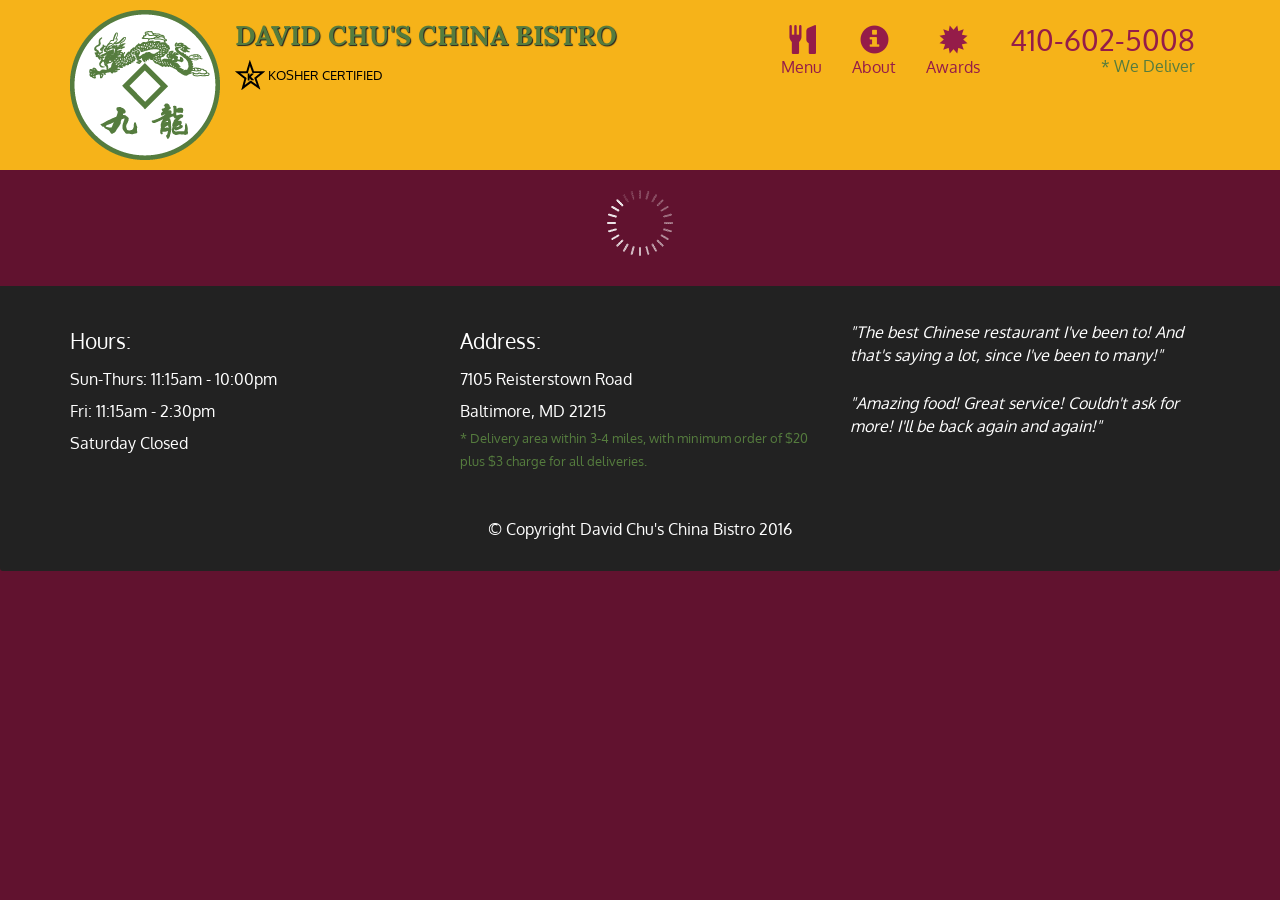
<file: index.html>
<!doctype html>
<html lang="en">
  <head>
    <meta charset="utf-8">
    <meta http-equiv="X-UA-Compatible" content="IE=edge">
    <meta name="viewport" content="width=device-width, initial-scale=1">
    <title>David Chu's China Bistro</title>
    <link rel="stylesheet" href="css/bootstrap.min.css">
    <link rel="stylesheet" href="css/styles.css">
    <link href='https://fonts.googleapis.com/css?family=Oxygen:400,300,700' rel='stylesheet' type='text/css'>
    <link href='https://fonts.googleapis.com/css?family=Lora' rel='stylesheet' type='text/css'>
  </head>
<body>
  <header>
    <nav id="header-nav" class="navbar navbar-default">
      <div class="container">
        <div class="navbar-header">
          <a href="index.html" class="pull-left visible-md visible-lg">
            <div id="logo-img" alt="Logo image"></div>
          </a>

          <div class="navbar-brand">
            <a href="index.html"><h1>David Chu's China Bistro</h1></a>
            <p>
              <img src="images/star-k-logo.png" alt="Kosher certification">
              <span>Kosher Certified</span>
            </p>
          </div>

          <button id="navbarToggle" type="button" class="navbar-toggle collapsed" data-toggle="collapse" data-target="#collapsable-nav" aria-expanded="false">
            <span class="sr-only">Toggle navigation</span>
            <span class="icon-bar"></span>
            <span class="icon-bar"></span>
            <span class="icon-bar"></span>
          </button>
        </div>
        
        <div id="collapsable-nav" class="collapse navbar-collapse">
           <ul id="nav-list" class="nav navbar-nav navbar-right">
            <li id="navHomeButton" class="visible-xs active">
              <a href="index.html">
                <span class="glyphicon glyphicon-home"></span> Home</a>
            </li>
            <li id="navMenuButton">
              <a href="#" onclick="$dc.loadMenuCategories();">
                <span class="glyphicon glyphicon-cutlery"></span><br class="hidden-xs"> Menu</a>
            </li>
            <li>
              <a href="#">
                <span class="glyphicon glyphicon-info-sign"></span><br class="hidden-xs"> About</a>
            </li>
            <li>
              <a href="#">
                <span class="glyphicon glyphicon-certificate"></span><br class="hidden-xs"> Awards</a>
            </li>
            <li id="phone" class="hidden-xs">
              <a href="tel:410-602-5008">
                <span>410-602-5008</span></a><div>* We Deliver</div>
            </li>
          </ul><!-- #nav-list -->
        </div><!-- .collapse .navbar-collapse -->
      </div><!-- .container -->
    </nav><!-- #header-nav -->
  </header>

  <div id="call-btn" class="visible-xs">
    <a class="btn" href="tel:410-602-5008">
    <span class="glyphicon glyphicon-earphone"></span>
    410-602-5008
    </a>
  </div>
  <div id="xs-deliver" class="text-center visible-xs">* We Deliver</div>

  <div id="main-content" class="container"></div>

  <footer class="panel-footer">
    <div class="container">
      <div class="row">
        <section id="hours" class="col-sm-4">
          <span>Hours:</span><br>
          Sun-Thurs: 11:15am - 10:00pm<br>
          Fri: 11:15am - 2:30pm<br>
          Saturday Closed
          <hr class="visible-xs">
        </section>
        <section id="address" class="col-sm-4">
          <span>Address:</span><br>
          7105 Reisterstown Road<br>
          Baltimore, MD 21215
          <p>* Delivery area within 3-4 miles, with minimum order of $20 plus $3 charge for all deliveries.</p>
          <hr class="visible-xs">
        </section>
        <section id="testimonials" class="col-sm-4">
          <p>"The best Chinese restaurant I've been to! And that's saying a lot, since I've been to many!"</p>
          <p>"Amazing food! Great service! Couldn't ask for more! I'll be back again and again!"</p>
        </section>
      </div>
      <div class="text-center">&copy; Copyright David Chu's China Bistro 2016</div>
    </div>
  </footer>

  <!-- jQuery (Bootstrap JS plugins depend on it) -->
  <script src="js/jquery-2.1.4.min.js"></script>
  <script src="js/bootstrap.min.js"></script>
  <script src="js/ajax-utils.js"></script>
  <script src="js/script.js"></script>
</body>
</html>
</file>
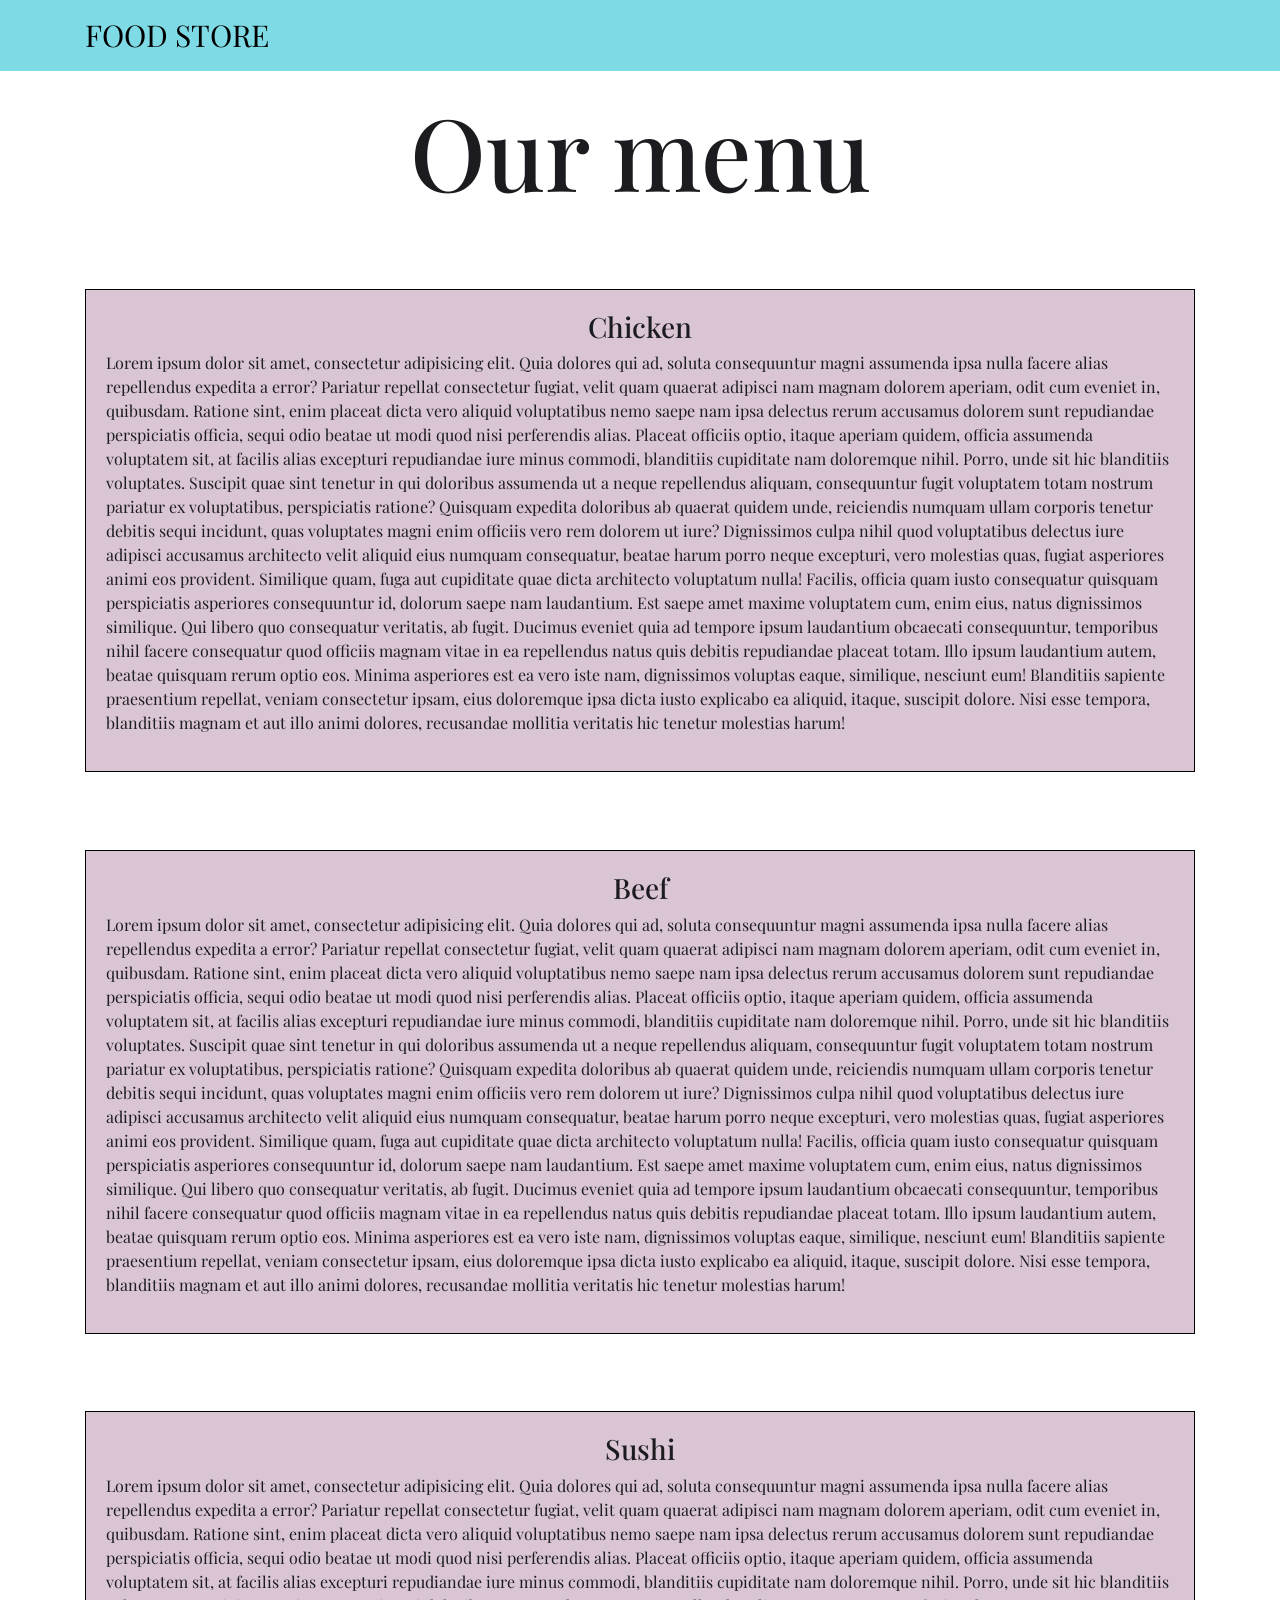
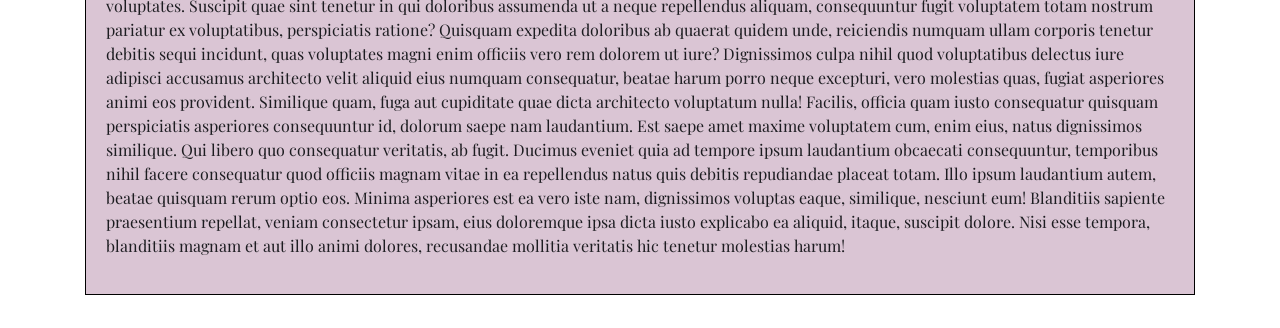
<file: module-3/index1.html>
<!DOCTYPE html>

<html lang="en">
  <head>
    <meta charset="UTF-8" />

    <meta name="viewport" content="width=device-width, initial-scale=1.0" />

    <meta http-equiv="X-UA-Compatible" content="ie=edge" />

    <title>FOOD STORE</title>

    <link rel="preconnect" href="https://fonts.googleapis.com" />
    <link rel="preconnect" href="https://fonts.gstatic.com" crossorigin />
    <link
      href="https://fonts.googleapis.com/css2?family=Playfair+Display&display=swap"
      rel="stylesheet"
    />

    <link
      rel="stylesheet"
      href="https://stackpath.bootstrapcdn.com/bootstrap/4.1.0/css/bootstrap.min.css"
      integrity="sha384-9gVQ4dYFwwWSjIDZnLEWnxCjeSWFphJiwGPXr1jddIhOegiu1FwO5qRGvFXOdJZ4"
      crossorigin="anonymous"
    />

    <link rel="stylesheet" href="style1.css" />
  </head>

  <body>
    <header>
      <nav class="nav navbar navbar-expand-lg">
        <div class="container">
          <a class="navbar-brand nav-head" href="#">FOOD STORE</a>

          <button
            class="navbar-toggler d-md-none"
            type="button"
            data-toggle="collapse"
            data-target="#navbarSupportedContent"
            aria-controls="navbarSupportedContent"
            aria-expanded="false"
            aria-label="Toggle navigation"
          >
            <span class="navbar-toggler-icon"></span>
          </button>

          <div class="collapse navbar-collapse" id="navbarSupportedContent">
            <ul class="navbar-nav mr-auto">
              <li class="nav-item text-center d-sm-none">
                <a class="nav-link" href="#">Chicken</a>
              </li>

              <li class="nav-item text-center d-sm-none">
                <a class="nav-link" href="#">Beef</a>
              </li>

              <li class="nav-item text-center d-sm-none">
                <a class="nav-link disabled" href="#">Sushi</a>
              </li>
            </ul>
          </div>
        </div>
      </nav>
    </header>

    <div class="container">
      <h2 class="text-center">Our menu</h2>

      <section class="col-xs-12">
        <h3 class="text-center">Chicken</h3>

        <p>
          Lorem ipsum dolor sit amet, consectetur adipisicing elit. Quia dolores
          qui ad, soluta consequuntur magni assumenda ipsa nulla facere alias
          repellendus expedita a error? Pariatur repellat consectetur fugiat,
          velit quam quaerat adipisci nam magnam dolorem aperiam, odit cum
          eveniet in, quibusdam. Ratione sint, enim placeat dicta vero aliquid
          voluptatibus nemo saepe nam ipsa delectus rerum accusamus dolorem sunt
          repudiandae perspiciatis officia, sequi odio beatae ut modi quod nisi
          perferendis alias. Placeat officiis optio, itaque aperiam quidem,
          officia assumenda voluptatem sit, at facilis alias excepturi
          repudiandae iure minus commodi, blanditiis cupiditate nam doloremque
          nihil. Porro, unde sit hic blanditiis voluptates. Suscipit quae sint
          tenetur in qui doloribus assumenda ut a neque repellendus aliquam,
          consequuntur fugit voluptatem totam nostrum pariatur ex voluptatibus,
          perspiciatis ratione? Quisquam expedita doloribus ab quaerat quidem
          unde, reiciendis numquam ullam corporis tenetur debitis sequi
          incidunt, quas voluptates magni enim officiis vero rem dolorem ut
          iure? Dignissimos culpa nihil quod voluptatibus delectus iure adipisci
          accusamus architecto velit aliquid eius numquam consequatur, beatae
          harum porro neque excepturi, vero molestias quas, fugiat asperiores
          animi eos provident. Similique quam, fuga aut cupiditate quae dicta
          architecto voluptatum nulla! Facilis, officia quam iusto consequatur
          quisquam perspiciatis asperiores consequuntur id, dolorum saepe nam
          laudantium. Est saepe amet maxime voluptatem cum, enim eius, natus
          dignissimos similique. Qui libero quo consequatur veritatis, ab fugit.
          Ducimus eveniet quia ad tempore ipsum laudantium obcaecati
          consequuntur, temporibus nihil facere consequatur quod officiis magnam
          vitae in ea repellendus natus quis debitis repudiandae placeat totam.
          Illo ipsum laudantium autem, beatae quisquam rerum optio eos. Minima
          asperiores est ea vero iste nam, dignissimos voluptas eaque,
          similique, nesciunt eum! Blanditiis sapiente praesentium repellat,
          veniam consectetur ipsam, eius doloremque ipsa dicta iusto explicabo
          ea aliquid, itaque, suscipit dolore. Nisi esse tempora, blanditiis
          magnam et aut illo animi dolores, recusandae mollitia veritatis hic
          tenetur molestias harum!
        </p>
      </section>

      <section class="col-xs-12">
        <h3 class="text-center">Beef</h3>

        <p>
          Lorem ipsum dolor sit amet, consectetur adipisicing elit. Quia dolores
          qui ad, soluta consequuntur magni assumenda ipsa nulla facere alias
          repellendus expedita a error? Pariatur repellat consectetur fugiat,
          velit quam quaerat adipisci nam magnam dolorem aperiam, odit cum
          eveniet in, quibusdam. Ratione sint, enim placeat dicta vero aliquid
          voluptatibus nemo saepe nam ipsa delectus rerum accusamus dolorem sunt
          repudiandae perspiciatis officia, sequi odio beatae ut modi quod nisi
          perferendis alias. Placeat officiis optio, itaque aperiam quidem,
          officia assumenda voluptatem sit, at facilis alias excepturi
          repudiandae iure minus commodi, blanditiis cupiditate nam doloremque
          nihil. Porro, unde sit hic blanditiis voluptates. Suscipit quae sint
          tenetur in qui doloribus assumenda ut a neque repellendus aliquam,
          consequuntur fugit voluptatem totam nostrum pariatur ex voluptatibus,
          perspiciatis ratione? Quisquam expedita doloribus ab quaerat quidem
          unde, reiciendis numquam ullam corporis tenetur debitis sequi
          incidunt, quas voluptates magni enim officiis vero rem dolorem ut
          iure? Dignissimos culpa nihil quod voluptatibus delectus iure adipisci
          accusamus architecto velit aliquid eius numquam consequatur, beatae
          harum porro neque excepturi, vero molestias quas, fugiat asperiores
          animi eos provident. Similique quam, fuga aut cupiditate quae dicta
          architecto voluptatum nulla! Facilis, officia quam iusto consequatur
          quisquam perspiciatis asperiores consequuntur id, dolorum saepe nam
          laudantium. Est saepe amet maxime voluptatem cum, enim eius, natus
          dignissimos similique. Qui libero quo consequatur veritatis, ab fugit.
          Ducimus eveniet quia ad tempore ipsum laudantium obcaecati
          consequuntur, temporibus nihil facere consequatur quod officiis magnam
          vitae in ea repellendus natus quis debitis repudiandae placeat totam.
          Illo ipsum laudantium autem, beatae quisquam rerum optio eos. Minima
          asperiores est ea vero iste nam, dignissimos voluptas eaque,
          similique, nesciunt eum! Blanditiis sapiente praesentium repellat,
          veniam consectetur ipsam, eius doloremque ipsa dicta iusto explicabo
          ea aliquid, itaque, suscipit dolore. Nisi esse tempora, blanditiis
          magnam et aut illo animi dolores, recusandae mollitia veritatis hic
          tenetur molestias harum!
        </p>
      </section>

      <section class="col-xs-12">
        <h3 class="text-center">Sushi</h3>

        <p>
          Lorem ipsum dolor sit amet, consectetur adipisicing elit. Quia dolores
          qui ad, soluta consequuntur magni assumenda ipsa nulla facere alias
          repellendus expedita a error? Pariatur repellat consectetur fugiat,
          velit quam quaerat adipisci nam magnam dolorem aperiam, odit cum
          eveniet in, quibusdam. Ratione sint, enim placeat dicta vero aliquid
          voluptatibus nemo saepe nam ipsa delectus rerum accusamus dolorem sunt
          repudiandae perspiciatis officia, sequi odio beatae ut modi quod nisi
          perferendis alias. Placeat officiis optio, itaque aperiam quidem,
          officia assumenda voluptatem sit, at facilis alias excepturi
          repudiandae iure minus commodi, blanditiis cupiditate nam doloremque
          nihil. Porro, unde sit hic blanditiis voluptates. Suscipit quae sint
          tenetur in qui doloribus assumenda ut a neque repellendus aliquam,
          consequuntur fugit voluptatem totam nostrum pariatur ex voluptatibus,
          perspiciatis ratione? Quisquam expedita doloribus ab quaerat quidem
          unde, reiciendis numquam ullam corporis tenetur debitis sequi
          incidunt, quas voluptates magni enim officiis vero rem dolorem ut
          iure? Dignissimos culpa nihil quod voluptatibus delectus iure adipisci
          accusamus architecto velit aliquid eius numquam consequatur, beatae
          harum porro neque excepturi, vero molestias quas, fugiat asperiores
          animi eos provident. Similique quam, fuga aut cupiditate quae dicta
          architecto voluptatum nulla! Facilis, officia quam iusto consequatur
          quisquam perspiciatis asperiores consequuntur id, dolorum saepe nam
          laudantium. Est saepe amet maxime voluptatem cum, enim eius, natus
          dignissimos similique. Qui libero quo consequatur veritatis, ab fugit.
          Ducimus eveniet quia ad tempore ipsum laudantium obcaecati
          consequuntur, temporibus nihil facere consequatur quod officiis magnam
          vitae in ea repellendus natus quis debitis repudiandae placeat totam.
          Illo ipsum laudantium autem, beatae quisquam rerum optio eos. Minima
          asperiores est ea vero iste nam, dignissimos voluptas eaque,
          similique, nesciunt eum! Blanditiis sapiente praesentium repellat,
          veniam consectetur ipsam, eius doloremque ipsa dicta iusto explicabo
          ea aliquid, itaque, suscipit dolore. Nisi esse tempora, blanditiis
          magnam et aut illo animi dolores, recusandae mollitia veritatis hic
          tenetur molestias harum!
        </p>
      </section>
    </div>

    <script
      src="https://code.jquery.com/jquery-3.3.1.slim.min.js"
      integrity="sha384-q8i/X+965DzO0rT7abK41JStQIAqVgRVzpbzo5smXKp4YfRvH+8abtTE1Pi6jizo"
      crossorigin="anonymous"
    ></script>

    <script
      src="https://cdnjs.cloudflare.com/ajax/libs/popper.js/1.14.0/umd/popper.min.js"
      integrity="sha384-cs/chFZiN24E4KMATLdqdvsezGxaGsi4hLGOzlXwp5UZB1LY//20VyM2taTB4QvJ"
      crossorigin="anonymous"
    ></script>

    <script
      src="https://stackpath.bootstrapcdn.com/bootstrap/4.1.0/js/bootstrap.min.js"
      integrity="sha384-uefMccjFJAIv6A+rW+L4AHf99KvxDjWSu1z9VI8SKNVmz4sk7buKt/6v9KI65qnm"
      crossorigin="anonymous"
    ></script>
  </body>
</html>
</file>
<file: css/styles.css>
body {
  font-size: 16px;
  color: #fff;
  background-color: #61122f;
  font-family: 'Oxygen', sans-serif;
}

/** HEADER **/
#header-nav {
  background-color: #f6b319;
  border-radius: 0;
  border: 0;
}

#logo-img {
  background: url('../images/restaurant-logo_large.png') no-repeat;
  width: 150px;
  height: 150px;
  margin: 10px 15px 10px 0;
}

.navbar-brand {
  padding-top: 25px;
}
.navbar-brand h1 { /* Restaurant name */
  font-family: 'Lora', serif;
  color: #557c3e;
  font-size: 1.5em;
  text-transform: uppercase;
  font-weight: bold;
  text-shadow: 1px 1px 1px #222;
  margin-top: 0;
  margin-bottom: 0;
  line-height: .75;
}
.navbar-brand a:hover, .navbar-brand a:focus {
  text-decoration: none;
}
.navbar-brand p { /* Kosher cert */
  color: #000;
  text-transform: uppercase;
  font-size: .7em;
  margin-top: 15px;
}
.navbar-brand p span { /* Star-K */
  vertical-align: middle;
}

#nav-list {
  margin-top: 10px;
}
#nav-list a {
  color: #951C49;
  text-align: center;
}
#nav-list a:hover {
  background: #E7E7E7;
}
#nav-list a span {
  font-size: 1.8em;
}

#phone {
  margin-top: 5px;
}
#phone a { /* Phone number */
  text-align: right;
  padding-bottom: 0;
}
#phone div { /* We Deliver */
  color: #557c3e;
  text-align: right;
  padding-right: 15px;
}

.navbar-header button.navbar-toggle, .navbar-header .icon-bar {
  border: 1px solid #61122f;
}
.navbar-header button.navbar-toggle {
  clear: both;
  margin-top: -30px;
}
/* END HEADER */

/* FOOTER */
.panel-footer {
  margin-top: 30px;
  padding-top: 35px;
  padding-bottom: 30px;
  background-color: #222;
  border-top: 0;
}
.panel-footer div.row {
  margin-bottom: 35px;
}
#hours, #address {
  line-height: 2;
}
#hours > span, #address > span {
  font-size: 1.3em;
}
#address p {
  color: #557c3e;
  font-size: .8em;
  line-height: 1.8;
}
#testimonials {
  font-style: italic;
}
#testimonials p:nth-child(2) {
  margin-top: 25px;
}
/* END FOOTER */



/* HOME PAGE */
.container .jumbotron {
  box-shadow: 0 0 50px #3F0C1F;
  border: 2px solid #3F0C1F;
}

#menu-tile, #specials-tile, #map-tile {
  height: 250px;
  width: 100%;
  margin-bottom: 15px;
  position: relative;
  border: 2px solid #3F0C1F;
  overflow: hidden;
}
#menu-tile:hover, #specials-tile:hover, #map-tile:hover {
  box-shadow: 0 1px 5px 1px #cccccc;
}
#menu-tile {
  background: url('../images/menu-tile.jpg') no-repeat;
  background-position: center;
}
#specials-tile {
  background: url('../images/specials-tile.jpg') no-repeat;
  background-position: center;
}
#menu-tile span, #specials-tile span, #map-tile span {
  position: absolute;
  bottom: 0;
  right: 0;
  width: 100%;
  text-align: center;
  font-size: 1.6em;
  text-transform: uppercase;
  background-color: #000;
  color: #fff;
  opacity: .8;
}
/* END HOME PAGE */

/* MENU CATEGORIES PAGE */
.category-tile { 
  position: relative;
  border: 2px solid #3F0C1F;
  overflow: hidden;
  width: 200px;
  height: 200px;
  margin: 0 auto 15px;
}
.category-tile span {
  position: absolute;
  bottom: 0;
  right: 0;
  width: 100%;
  text-align: center;
  font-size: 1.2em;
  text-transform: uppercase;
  background-color: #000;
  color: #fff;
  opacity: .8;
}
.category-tile:hover {
  box-shadow: 0 1px 5px 1px #cccccc;
}

#menu-categories-title + div {
  margin-bottom: 50px;
}
/* END MENU CATEGORIES PAGE */

/* SINGLE CATEGORY PAGE */
.menu-item-tile {
  margin-bottom: 25px;
}
.menu-item-tile hr {
  width: 80%;
}
.menu-item-tile .menu-item-price {
  font-size: 1.1em;
  text-align: right;
  margin-top: -15px;
  margin-right: -15px;
}
.menu-item-tile .menu-item-price span {
  font-size: .6em;
}
.menu-item-photo {
  position: relative;
  border: 2px solid #3F0C1F; 
  overflow: hidden;
  padding: 0;
  margin-right: -15px;
  margin-left: auto;
  margin-bottom: 20px;
  max-width: 250px;
}
.menu-item-photo div {
  position: absolute;
  bottom: 0;
  right: 0;
  width: 80px;
  background-color: #557c3e;
  text-align: center;
}
.menu-item-description {
  padding-right: 30px;
}
h3.menu-item-title {
  margin: 0 0 10px;
}
.menu-item-details {
  font-size: .9em;
  font-style: italic;
}
/* END SINGLE CATEGORY PAGE */


/********** Large devices only **********/
@media (min-width: 1200px) {
  .container .jumbotron {
    background: url('../images/jumbotron_1200.jpg') no-repeat;
    height: 675px;
  }
}

/********** Medium devices only **********/
@media (min-width: 992px) and (max-width: 1199px) {
  /* Header */
  #logo-img {
    background: url('../images/restaurant-logo_medium.png') no-repeat;
    width: 100px;
    height: 100px;
    margin: 5px 5px 5px 0;
  }
  /* End Header */

  /* Home Page */
  .container .jumbotron {
    background: url('../images/jumbotron_992.jpg') no-repeat;
    height: 558px;
  }
  /* End Home Page */
}

/********** Small devices only **********/
@media (min-width: 768px) and (max-width: 991px) {
  /* Home Page */
  .container .jumbotron {
    background: url('../images/jumbotron_768.jpg') no-repeat;
    height: 432px;
  }
  /* End Home Page */
}

/********** Extra small devices only **********/
@media (max-width: 767px) {
  /* Header */
  .navbar-brand {
    padding-top: 10px;
    height: 80px;
  }
  .navbar-brand h1 { /* Restaurant name */
    padding-top: 10px;
    font-size: 5vw; /* 1vw = 1% of viewport width */
  }
  .navbar-brand p { /* Kosher cert */
    font-size: .6em;
    margin-top: 12px;
  }
  .navbar-brand p img { /* Star-K */
    height: 20px;
  }

  #collapsable-nav a { /* Collapsed nav menu text */
    font-size: 1.2em;
  }
  #collapsable-nav a span { /* Collapsed nav menu glyph */
    font-size: 1em;
    margin-right: 5px;
  }

  #call-btn > a {
    font-size: 1.5em;
    display: block;
    margin: 0 20px;
    padding: 10px;
    border: 2px solid #fff;
    background-color: #f6b319;
    color: #951c49;
  }
  #xs-deliver {
    margin-top: 5px;
    font-size: .7em;
    letter-spacing: .1em;
    text-transform: uppercase;
  }
  /* End Header */

  /* Footer */
  .panel-footer section {
    margin-bottom: 30px;
    text-align: center;
  }
  .panel-footer section:nth-child(3) {
    margin-bottom: 0; /* margin already exists on the whole row */
  }
  .panel-footer section hr {
    width: 50%;
  }
  /* End Footer */

  /* Home Page */
  .container .jumbotron {
    margin-top: 30px;
    padding: 0;
  }
  #menu-tile, #specials-tile {
    width: 360px;
    margin: 0 auto 15px;
  }

  .menu-item-photo {
    margin-right: auto;
  }
  .menu-item-tile .menu-item-price {
    text-align: center;
  }
  .menu-item-description {
    text-align: center;;
  }
}


/********** Super extra small devices Only :-) (e.g., iPhone 4) **********/
@media (max-width: 479px) {
  /* Header */
  .navbar-brand h1 { /* Restaurant name */
    padding-top: 5px;
    font-size: 6vw;
  }
  /* End Header */
  
  /* Home page */
  #menu-tile, #specials-tile {
    width: 280px;
    margin: 0 auto 15px;
  }

  .col-xxs-12 {
    position: relative;
    min-height: 1px;
    padding-right: 15px;
    padding-left: 15px;
    float: left;
    width: 100%;
  }
}
</file>
<file: module-3/style1.css>
body {
    color: #1c1c20;
    font-family: 'Playfair Display', serif;
}

.nav{
    background-color: #7EDBE5;
}

.navbar {
    border: 0;
    border-radius: 0;
}

.navbar-default .navbar-brand{
    color:#34495E;
}

.nav-head{
    color: black;
    font-size: 30px;
}

h2 {
    margin-top: 20px;
    font-size: 100px;
}

section {
    border: 1px solid #000;
    margin-top: 7%;
    margin-bottom: 3%;
    padding: 20px;
    background-color:#DAC5D4;
    
}
</file>
